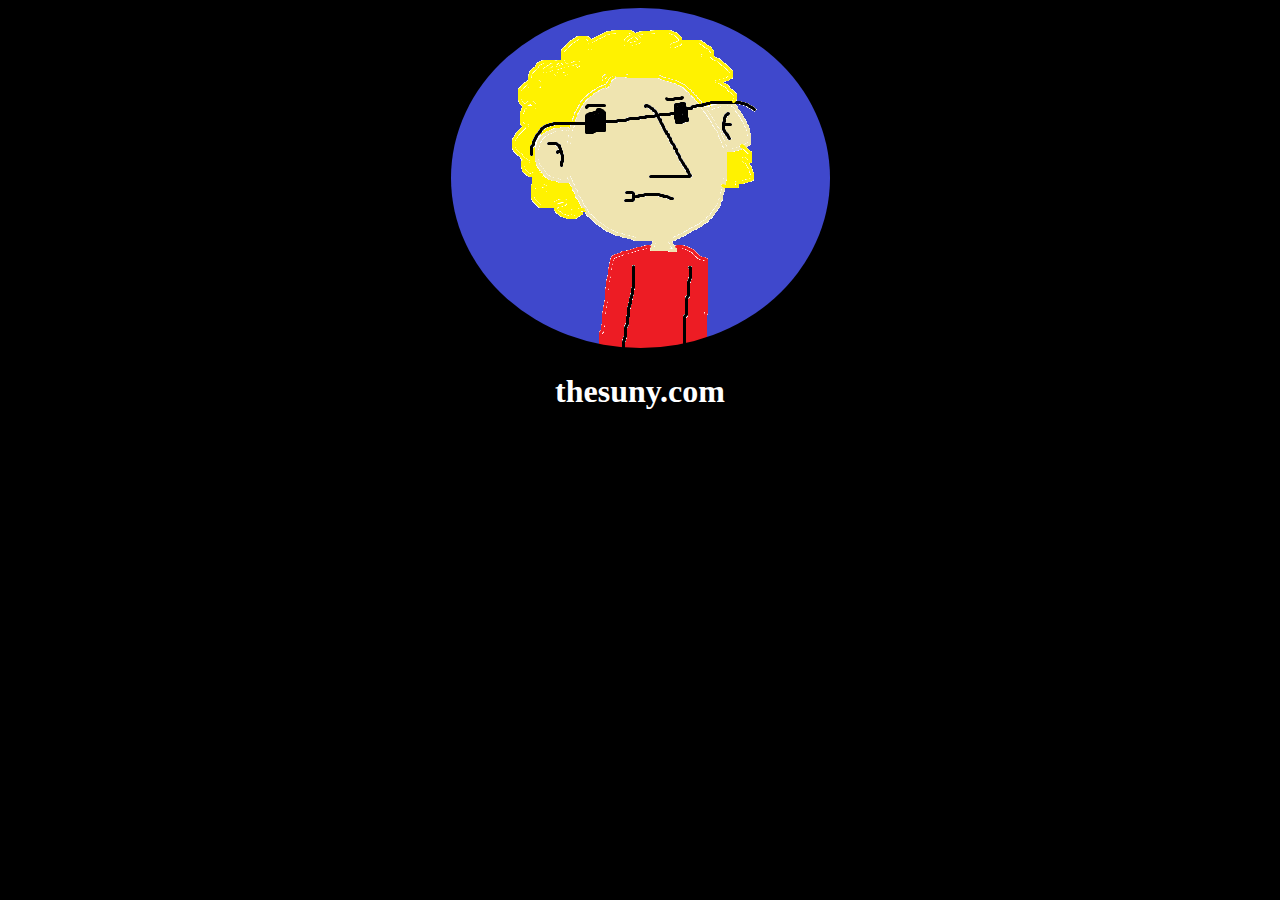
<file: index.html>
<!DOCTYPE HTML>
<html>
<head>
    <title>Index</title>
    <link rel="stylesheet" type="text/css" href="index.css">
</head>
<body>
    <div id="container">
        <center>
           <img style="border-radius: 50%;" src="https://the-sonny.github.io/sonnycrop.png" />
           <h1>thesuny.com</h1>
        </center>
    </div>
</body>
</html>
</file>
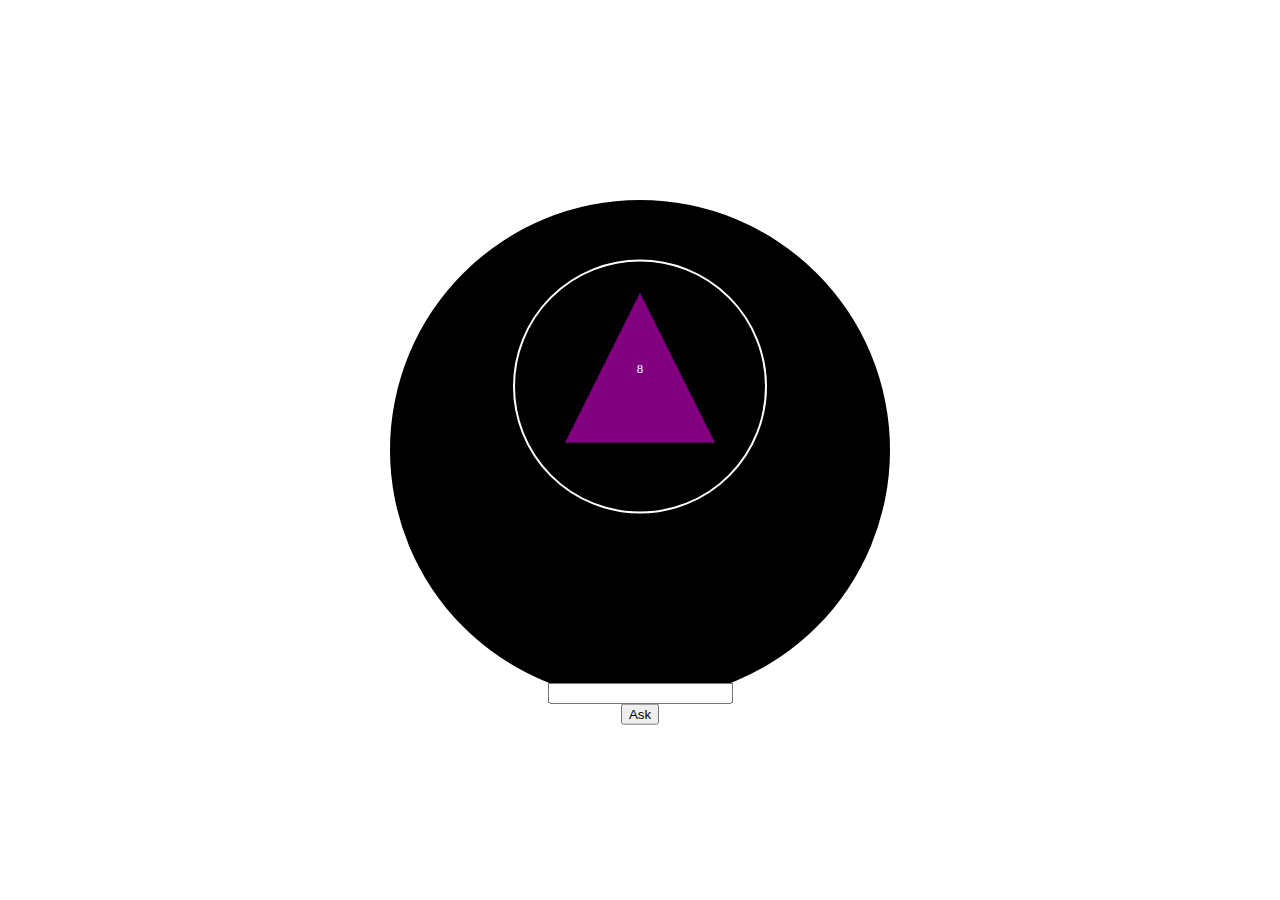
<file: 8ball.html>
<!DOCTYPE HTML>
<html>
<head>
    <title>The Most Accurate 8 Ball Ever</title>
    <script src="8ball.js"></script>
    <style>
        body {
            text-align: center;
        }

        #ball, #innerball, #triangle {
            margin: 0;
            position: absolute;
            top: 50%;
            left: 50%;
            -ms-transform: translateX(-50%);
        }

        #ball {
            width: 500px;
            height: 500px;
            background-color: rgb(0,0,0);
            border-radius: 50%;
            -ms-transform: translateY(-50%);
            transform: translate(-50%, -50%);
        }

        #innerball {
            width: 250px;
            height: 250px;
            background-color: rgb(0,0,0);
            border-radius: 50%;
            transform: translate(-50%, -75%);
            border-style: solid;
            border-width: 2px;
            border-color: white;
        }
        #triangle{
            width: 0px;
            height: 0px;
            transform: translate(-50%, -62.5%);
            border-left: 75px solid transparent;
            border-right: 75px solid transparent;
            border-bottom: 150px solid rgb(128,0,128);
        }
        #form {
            position: relative;
            margin: 0;
            transform: translate(-0%, 600%);
        }
        .text{
            width: 75px;
            text-align: center;
            font-size: 1vw;
            word-wrap: break-word;
            color: white;
            transform: translate(-50%, 75%);
        }
    </style>
</head>
<body>
    <div id="ball">
        <div id="innerball" class="text">
            <div id="triangle">
              <br /> <br /><br />
              <p class="text" id="answered">8</p>
            </div>
        </div>
    </div>
    <div id="form">
            <h1>Question:</h1>
            <input type="text" name="question" />
            <br />
            <div id="answer">
                <button onclick="Answer()">Ask</button>
            </div>
    </div>
</body>
</html>
</file>
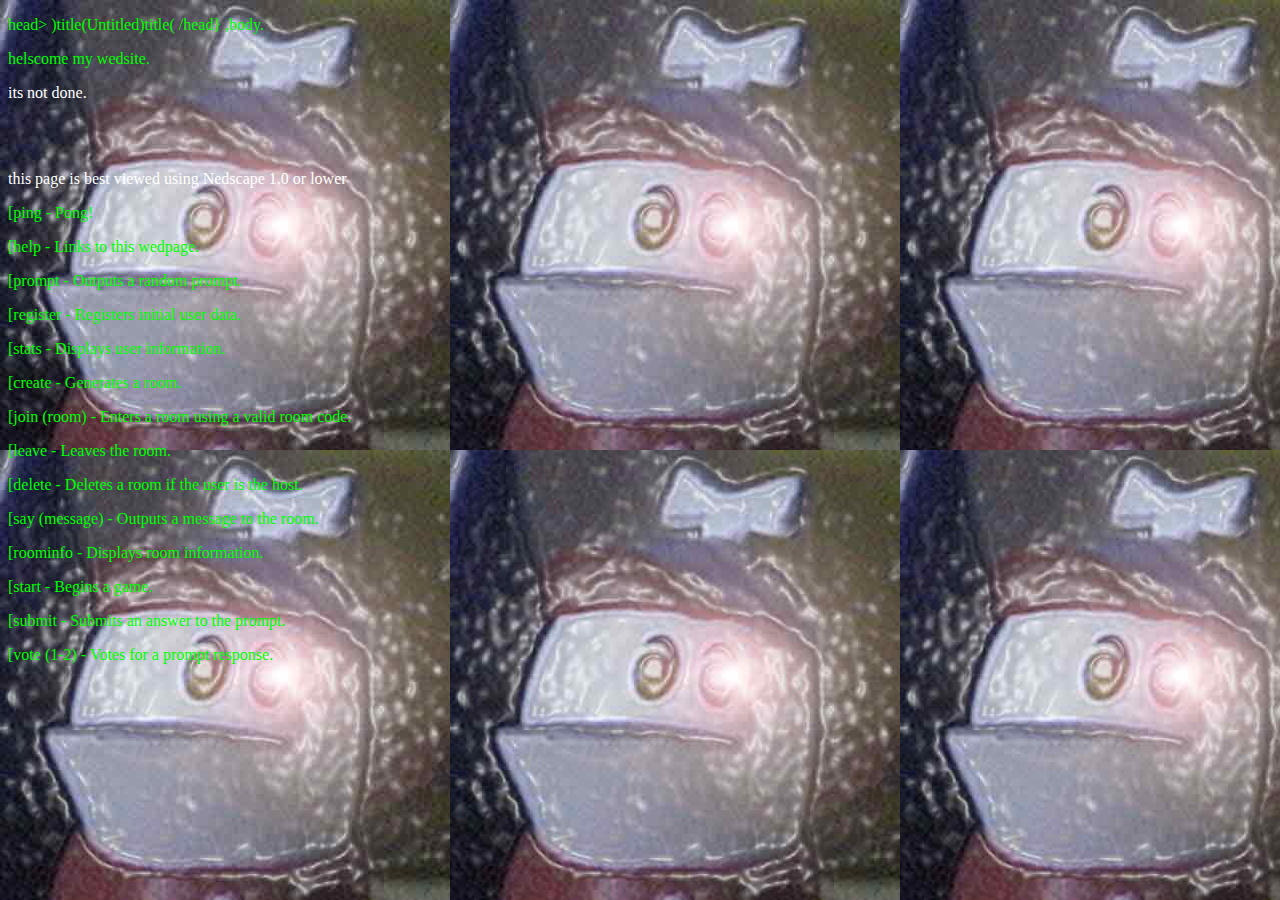
<file: help.html>
<!doctype HTML>
<html>
	<head>
		<title>Untitled</title>
		<body style="background: url('https://the-sonny.github.io/hsbackground.jpg')">
	</head>
<body>
	<div id="Styles">
	<style>
	.greentext {
		color: rgb(0,255,0);
	}
	</style>
	<style>
	.whitetext {
		color:rgb(255,255,255);
	}
	</style>
	</div>
	<div id="Text">
		<p class="greentext">head> )title(Untitled)title( /head} ,body.</p>
		<p class="greentext">helscome my wedsite.</p>
		<p class="whitetext">its not done.</p>
		<br><br>
		<p class="whitetext">this page is best viewed using Nedscape 1.0 or lower</p>
		<p class="greentext">[ping - Pong!</p>
		<p class="greentext">[help - Links to this wedpage.</p>
		<p class="greentext">[prompt - Outputs a random prompt.</p>
		<p class="greentext">[register - Registers initial user data.</p>
		<p class="greentext">[stats - Displays user information.</p>
		<p class="greentext">[create - Generates a room.</p>
		<p class="greentext">[join (room) - Enters a room using a valid room code.</p>
		<p class="greentext">[leave - Leaves the room.</p>
		<p class="greentext">[delete - Deletes a room if the user is the host.</p>
		<p class="greentext">[say (message) - Outputs a message to the room.</p>
		<p class="greentext">[roominfo - Displays room information.</p>
		<p class="greentext">[start - Begins a game.</p>
		<p class="greentext">[submit - Submits an answer to the prompt.</p>
		<p class="greentext">[vote (1-2) - Votes for a prompt response.</p>
	</div>
</body>
</html>
</file>
<file: index.css>
﻿:root {
    --x: screen.width;
    --y: screen.height;
}
body {
    background-color: rgb(0,0,0);
    color: rgb(255,255,255);
}
#container {
    width: var(--x);
    height: var(--y);
}

#test {
    font-family: 'Franklin Gothic Medium';
    margin: 0;
    position: absolute;
    top: 50%;
    left: 50%;
    -ms-transform: translateY(-50%);
    -ms-transform: translateX(-50%);
    transform: translate(-50%, -100%);
}
</file>
